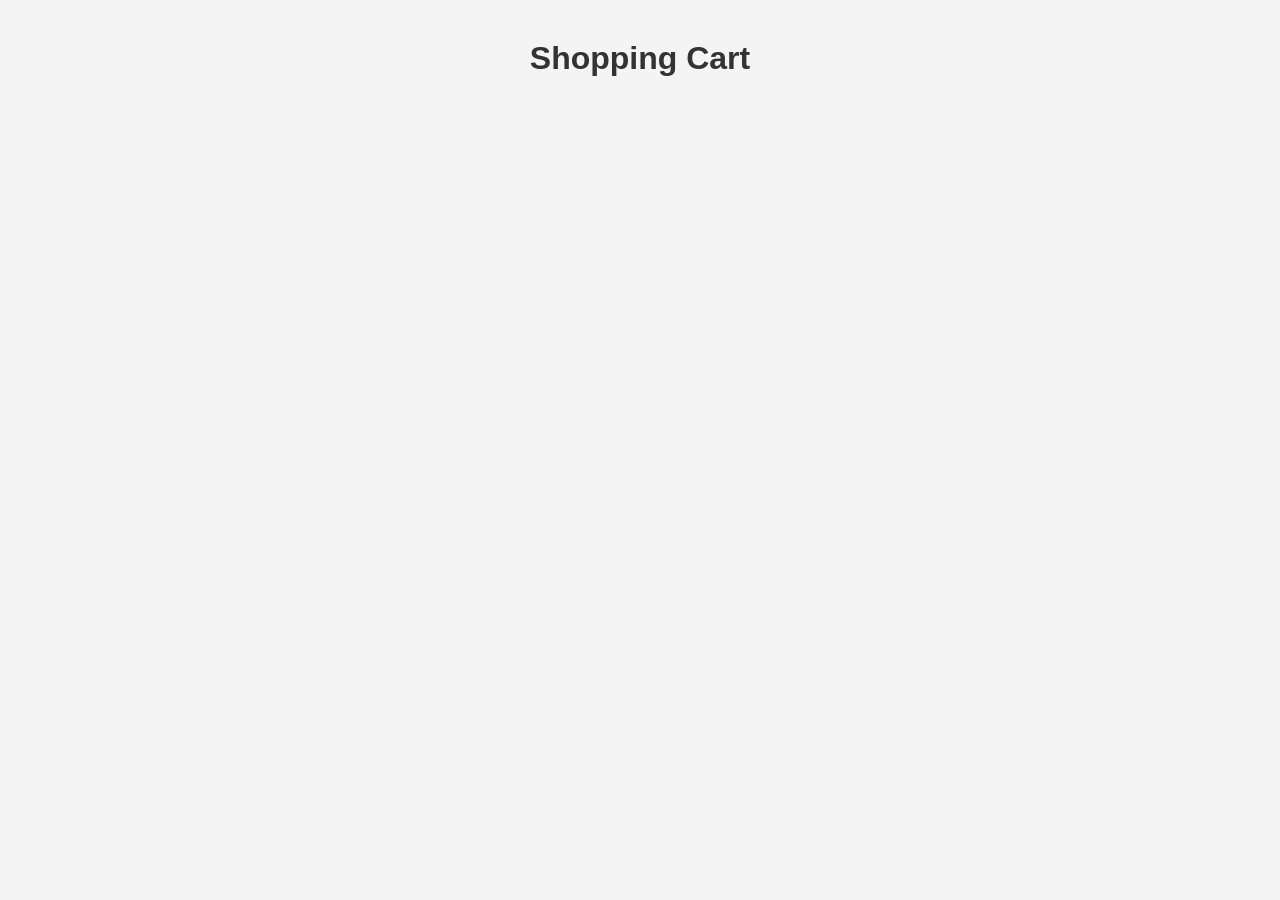
<file: marketplace.html/checkout.html>
<!DOCTYPE html>
<html lang="en">
<head>
    <meta charset="UTF-8">
    <meta name="viewport" content="width=device-width, initial-scale=1.0">
    <title>Checkout</title>

    <link rel="stylesheet" href="style.css">
</head>
<body>

<h1 style="text-align:center;margin-top:40px;">Shopping Cart</h1>

<div id="cart-items"></div>

<h2 style="text-align:center;" id="total"></h2>

<script src="script.js"></script>

</body>
</html>
</file>
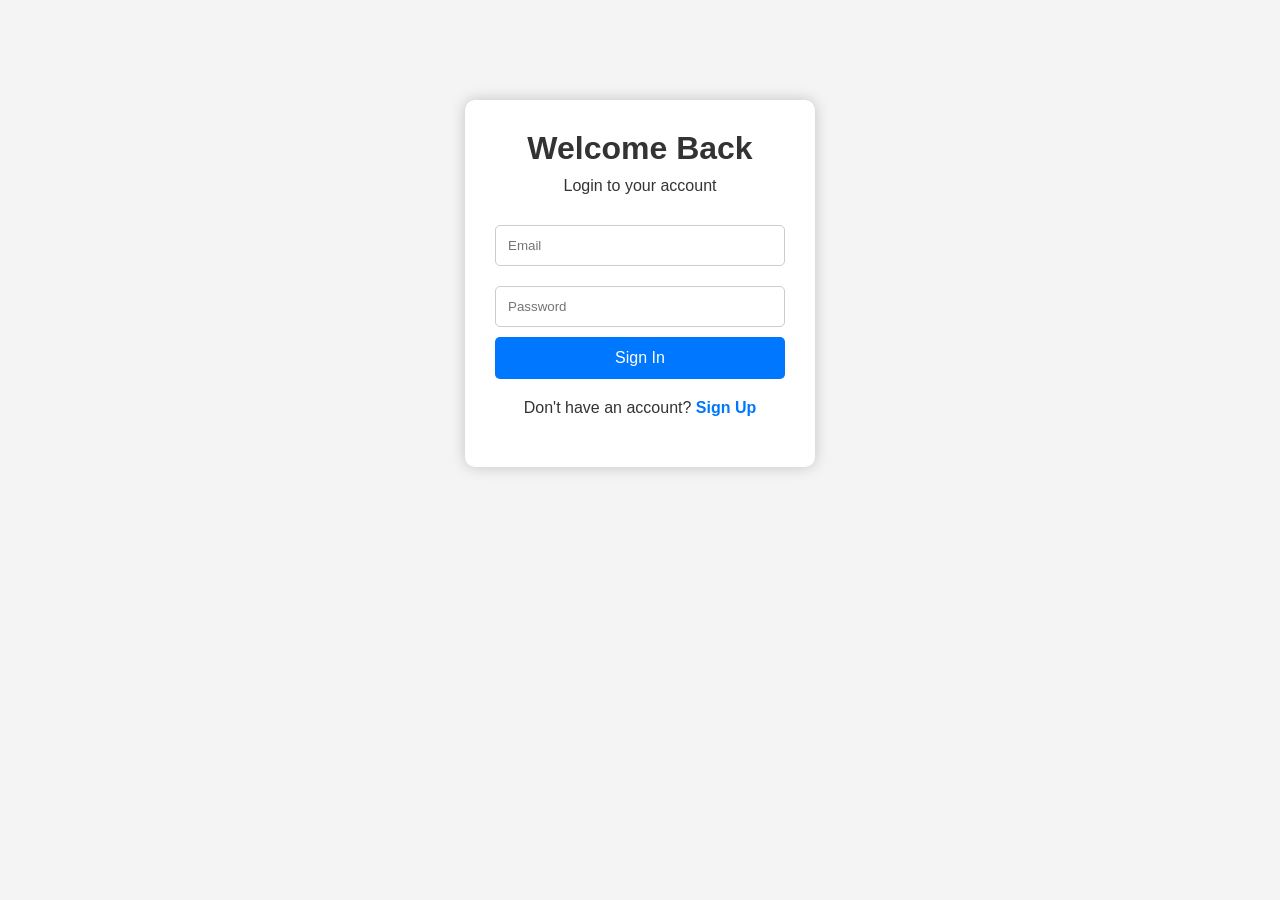
<file: marketplace.html/login.html>
<!DOCTYPE html>
<html lang="en">
<head>
    <meta charset="UTF-8">
    <meta name="viewport" content="width=device-width, initial-scale=1.0">
    <title>Login | Digital Marketplace</title>

    <link rel="stylesheet" href="style.css">
</head>
<body>

<div class="login-container">

    <h1>Welcome Back</h1>

    <p>Login to your account</p>

    <input type="email" placeholder="Email">

    <input type="password" placeholder="Password">

    <button class="login-btn">Sign In</button>

    <p class="signup-text">
        Don't have an account?
        <a href="signup.html">Sign Up</a>
    </p>

</div>
<script src="script.js"></script>

</body>
</html>
</file>
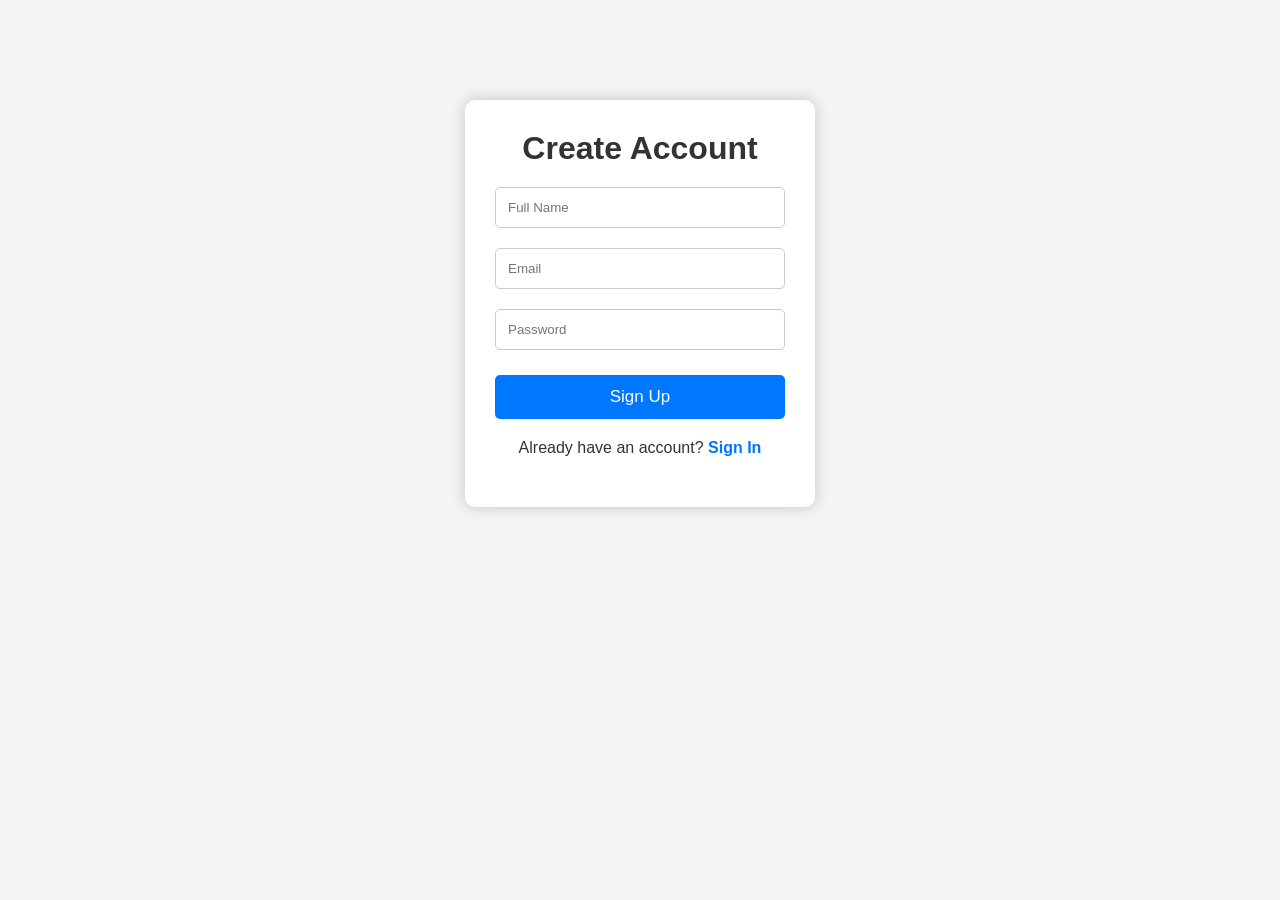
<file: marketplace.html/signup.html>
<!DOCTYPE html>
<html lang="en">
<head>
    <meta charset="UTF-8">
    <meta name="viewport" content="width=device-width, initial-scale=1.0">
    <title>Sign Up</title>

    <link rel="stylesheet" href="style.css">
</head>
<body>

<div class="login-container">

    <h1>Create Account</h1>

    <input type="text" id="name" placeholder="Full Name">

    <input type="email" id="email" placeholder="Email">

    <input type="password" id="password" placeholder="Password">

    <button class="signup-btn">Sign Up</button>

    <p class="signup-text">
        Already have an account?
        <a href="login.html">Sign In</a>
    </p>

</div>

<script src="script.js"></script>

</body>
</html>
</file>
<file: marketplace.html/style.css>
/* Reset */
* {
    margin: 0;
    padding: 0;
    box-sizing: border-box;
}

/* Body */
body {
    font-family: Arial, Helvetica, sans-serif;
    background-color: #f4f4f4;
    color: #333;
}

/* Navigation */
header {
    background: #111;
    color: white;
    padding: 20px 50px;
}

nav {
    display: flex;
    justify-content: space-between;
    align-items: center;
}

nav h2 {
    color: #00bfff;
}

nav ul {
    display: flex;
    list-style: none;
}

nav ul li {
    margin-left: 20px;
}

nav ul li a {
    color: white;
    text-decoration: none;
    transition: 0.3s;
}

nav ul li a:hover {
    color: #00bfff;
}

nav button {
    background: #00bfff;
    color: white;
    border: none;
    padding: 10px 20px;
    cursor: pointer;
    border-radius: 5px;
}

nav button:hover {
    background: #009acd;
}

/* Hero Section */
.hero {
    text-align: center;
    padding: 100px 20px;
    background: linear-gradient(to right, #0077ff, #00bfff);
    color: white;
}

.hero h1 {
    font-size: 50px;
    margin-bottom: 20px;
}

.hero p {
    font-size: 20px;
    margin-bottom: 30px;
}

.hero button {
    background: white;
    color: #0077ff;
    border: none;
    padding: 15px 30px;
    font-size: 18px;
    border-radius: 5px;
    cursor: pointer;
}

.hero button:hover {
    background: #f1f1f1;
}

/* Products */
.products {
    padding: 60px;
}

.products h2 {
    text-align: center;
    margin-bottom: 40px;
    font-size: 35px;
}

.product-container {
    display: flex;
    justify-content: center;
    gap: 30px;
    flex-wrap: wrap;
}

/* Product Card */
.card {
    background: white;
    width: 280px;
    border-radius: 10px;
    overflow: hidden;
    box-shadow: 0 5px 15px rgba(0,0,0,0.2);
    transition: 0.3s;
}

.card:hover {
    transform: translateY(-10px);
}

.card img {
    width: 100%;
}

.card h3 {
    padding: 15px;
}

.card p {
    padding: 0 15px 15px;
    color: green;
    font-size: 18px;
}

.card button {
    width: 100%;
    padding: 15px;
    background: #0077ff;
    color: white;
    border: none;
    cursor: pointer;
    font-size: 16px;
}

.card button:hover {
    background: #005ecc;
}

/* Footer */
footer {
    background: #111;
    color: white;
    text-align: center;
    padding: 20px;
    margin-top: 50px;
}

/* Responsive Design */
@media (max-width: 768px) {

    nav {
        flex-direction: column;
    }

    nav ul {
        flex-direction: column;
        margin-top: 20px;
    }

    nav ul li {
        margin: 10px 0;
    }

    .hero h1 {
        font-size: 35px;
    }

    .hero p {
        font-size: 18px;
    }
}
/* Login Page */

.login-container{
    width:350px;
    margin:100px auto;
    background:white;
    padding:30px;
    border-radius:10px;
    box-shadow:0 0 15px rgba(0,0,0,.2);
    text-align:center;
}

.login-container h1{
    margin-bottom:10px;
}

.login-container p{
    margin-bottom:20px;
}

.login-container input{
    width:100%;
    padding:12px;
    margin:10px 0;
    border:1px solid #ccc;
    border-radius:5px;
}

.login-btn{
    width:100%;
    padding:12px;
    background:#0077ff;
    color:white;
    border:none;
    border-radius:5px;
    cursor:pointer;
    font-size:16px;
}

.login-btn:hover{
    background:#005ecc;
}

.signup-text{
    margin-top:20px;
}

.signup-text a{
    color:#0077ff;
    text-decoration:none;
    font-weight:bold;
}
/* ===========================
   SIGN UP PAGE
=========================== */

.signup-container{
    width:400px;
    background:white;
    margin:80px auto;
    padding:30px;
    border-radius:10px;
    box-shadow:0 0 20px rgba(0,0,0,.2);
    text-align:center;
}

.signup-container h1{
    color:#0077ff;
    margin-bottom:10px;
}

.signup-container p{
    margin-bottom:20px;
    color:#555;
}

.signup-container input{
    width:100%;
    padding:12px;
    margin:10px 0;
    border:1px solid #ccc;
    border-radius:5px;
    font-size:16px;
}

.signup-container input:focus{
    border:1px solid #0077ff;
    outline:none;
}

.signup-btn{
    width:100%;
    padding:12px;
    margin-top:15px;
    background:#0077ff;
    color:white;
    border:none;
    border-radius:5px;
    cursor:pointer;
    font-size:17px;
    transition:.3s;
}

.signup-btn:hover{
    background:#005ecc;
}

.login-link{
    margin-top:20px;
}

.login-link a{
    text-decoration:none;
    color:#0077ff;
    font-weight:bold;
}

.login-link a:hover{
    text-decoration:underline;
}
/* ===========================
   PRODUCTS PAGE
=========================== */

.products {
    padding: 70px 8%;
    background: #f5f7fb;
    min-height: 100vh;
}

.products h2 {
    text-align: center;
    font-size: 42px;
    color: #1f2937;
    margin-bottom: 15px;
}

/* Search Bar */

.search-box {
    max-width: 600px;
    margin: 30px auto;
}

.search-box input {
    width: 100%;
    padding: 15px 20px;
    font-size: 16px;
    border: 2px solid #0077ff;
    border-radius: 50px;
    outline: none;
    transition: 0.3s;
}

.search-box input:focus {
    border-color: #0056cc;
    box-shadow: 0 0 10px rgba(0,119,255,0.2);
}

/* Categories */

.categories {
    display: flex;
    justify-content: center;
    flex-wrap: wrap;
    gap: 15px;
    margin: 40px 0;
}

.categories button {
    padding: 12px 25px;
    border: none;
    border-radius: 30px;
    background: white;
    color: #0077ff;
    font-size: 15px;
    font-weight: bold;
    cursor: pointer;
    border: 2px solid #0077ff;
    transition: 0.3s;
}

.categories button:hover {
    background: #0077ff;
    color: white;
}

/* Product Grid */

.product-container {
    display: grid;
    grid-template-columns: repeat(auto-fit, minmax(270px, 1fr));
    gap: 30px;
}

/* Product Card */

.card {
    background: white;
    border-radius: 15px;
    overflow: hidden;
    box-shadow: 0 10px 25px rgba(0,0,0,.08);
    transition: 0.3s;
}

.card:hover {
    transform: translateY(-8px);
    box-shadow: 0 20px 40px rgba(0,0,0,.15);
}

.card img {
    width: 100%;
    height: 220px;
    object-fit: cover;
}

.card h3 {
    padding: 15px;
    font-size: 22px;
    color: #222;
}

.card p {
    padding: 0 15px;
    font-size: 22px;
    color: #0077ff;
    font-weight: bold;
}

/* Rating */

.rating {
    padding: 10px 15px;
    color: orange;
    font-size: 18px;
}

/* Buttons */

.card-buttons {
    display: flex;
    justify-content: space-between;
    padding: 15px;
    gap: 10px;
}

.buy-btn,
.cart-btn {
    flex: 1;
    padding: 12px;
    border: none;
    border-radius: 8px;
    cursor: pointer;
    font-size: 15px;
    transition: .3s;
}

.buy-btn {
    background: #0077ff;
    color: white;
}

.buy-btn:hover {
    background: #005ecc;
}

.cart-btn {
    background: #28a745;
    color: white;
}

.cart-btn:hover {
    background: #1e7e34;
}

/* Responsive */

@media(max-width:768px){

    .products{
        padding:40px 20px;
    }

    .products h2{
        font-size:32px;
    }

    .card img{
        height:180px;
    }

    .card-buttons{
        flex-direction:column;
    }

}
/* Checkout */

#cart-items{

    width:80%;
    margin:auto;

}

.checkout-card{

    background:white;
    padding:20px;
    margin:20px;
    border-radius:10px;
    box-shadow:0 5px 10px rgba(0,0,0,.2);

}

.checkout-card h3{

    color:#0077ff;

}

.checkout-card p{

    font-size:20px;
    font-weight:bold;

}
</file>
